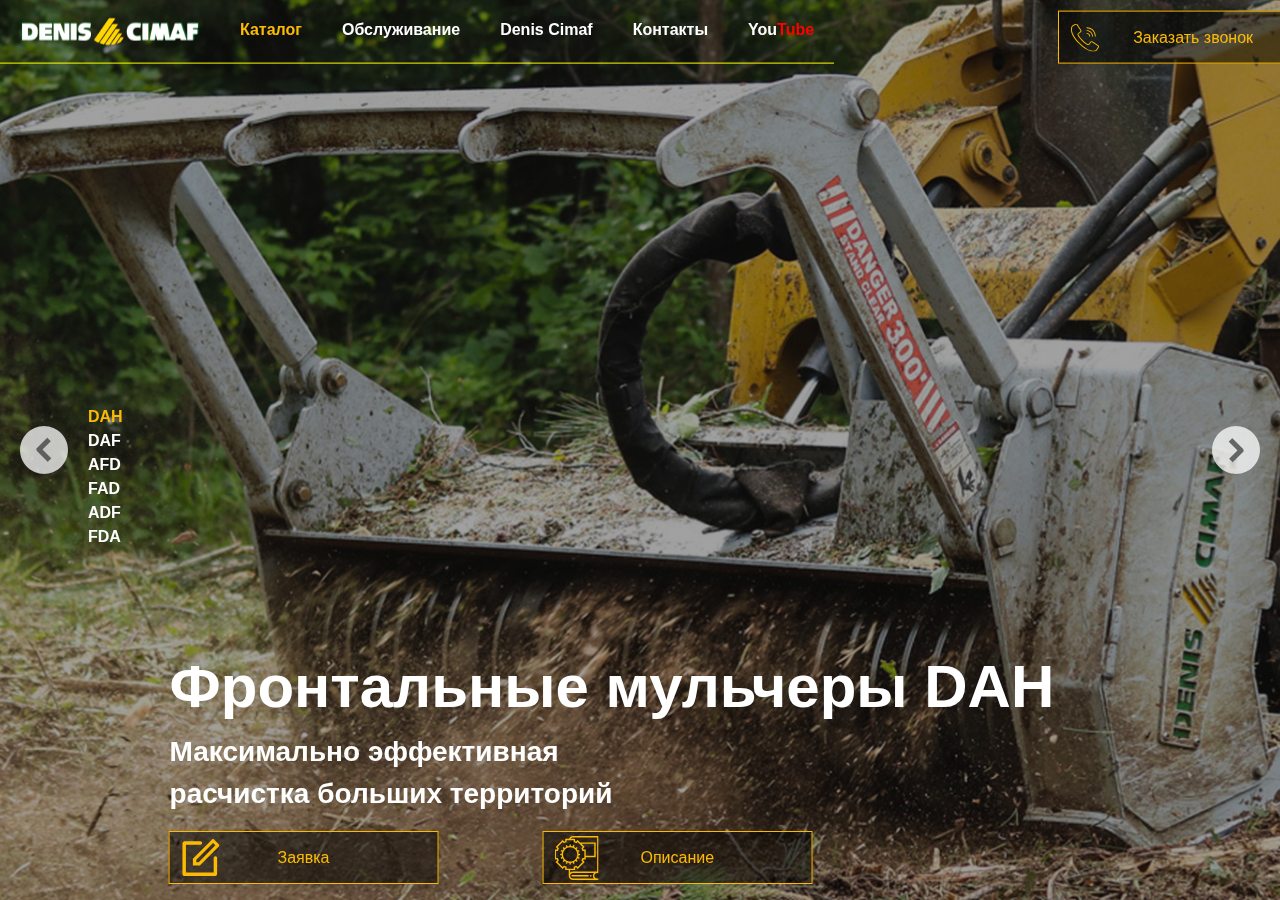
<file: index.html>
<!DOCTYPE html>
<html>
<head>
    <meta charset="utf-8">
    <meta name="viewport" content="width=device-width,initial-scale=1,user-scalable=no, shrink-to-fit=no">
    <!-- Мои стили -->
    <link href="css/style.css" rel="stylesheet" type="text/css">
    <!-- Bootstrap -->
    <link rel="stylesheet" href="css/bootstrap-grid.min.css">
    <link rel="stylesheet" href="css/bootstrap.min.css">
    <!-- Скрипт скролла -->
    <script src="js/jquery-1.10.2.js"></script>
    <script src="js/jquery.touchSwipe.js"></script>
    <script src="js/jquery.horizonScroll.js"></script>
    <!-- Шрифты -->
    <link href="https://fonts.googleapis.com/css?family=Open+Sans&amp;subset=cyrillic" rel="stylesheet">
</head>
<body>
<noscript>
    <span>У вас отключен Java script</span>
</noscript>
<header data-role="header" id="header">
    <nav class="menu">
        <ul>
            <li>
                <a href="index.html"><span><img src="img/logo.svg" alt="Лого"></span></a>
            </li>
            <li>
                <a href="index.html" class="header-active"><span>Каталог</span></a>
            </li>
            <li>
                <a href="servis.html"><span>Обслуживание</span></a>
            </li>
            <li>
                <a href="denis.html"><span>Denis Cimaf</span></a>
            </li>
            <li>
                <a href="contackt.html"><span>Контакты</span></a>
            </li>
            <li>
                <a href="#"><span>You<div class="tube">Tube</div></span></a>
            </li>
        </ul>
        <button class="header-nav-call">
            Заказать звонок
        </button>
    </nav>   
</header>
<main>
    <div class="horizon-prev"><img src="images/l-arrow.png"></div>
    <div class="horizon-next"><img src="images/r-arrow.png"></div>
    <div class="section-menu">
        <nav class="vertical">
            <ul>
                <li><a class="active-slide" href="#section-section1">DAH</a></li>
                <li><a href="#section-section2">DAF</a></li>
                <li><a href="#section-section3">AFD</a></li>
                <li><a href="#section-section4">FAD</a></li>
                <li><a href="#section-section5">ADF</a></li>
                <li><a href="#section-section6">FDA</a></li>
            </ul>
        </nav>
    </div>
    <section data-role="section" id="section-section1">
        <div class="container">
            <div class="text-block">
                <h1 class="title">Фронтальные мульчеры  DAH</h1>
                <p class="description">Максимально эффективная расчистка больших территорий</p>
                <div class="button-block">
                    <div class="col-auto">
                        <button class="button-application">
                            Заявка
                        </button>
                    </div>
                    <div class="col-auto offset-1">
                        <a href="details.html">
                            <button class="button-description">
                                Описание
                            </button>
                        </a>
                    </div>
                </div>
            </div>
        </div>
    </section>
    <section data-role="section" id="section-section2">
        <div class="container">
            <div class="text-block">
                <h1 class="title">Фронтальные мульчеры  DAF</h1>
                <p class="description">Максимально эффективная расчистка больших территорий</p>
                <div class="button-block">
                    <div class="col-auto">
                        <button class="button-application">
                            Заявка
                        </button>
                    </div>
                    <div class="col-auto offset-1">
                        <button class="button-description">
                            Описание
                        </button>
                    </div>
                </div>
            </div>
        </div>
    </section>
    <section data-role="section" id="section-section3"></section>
    <section data-role="section" id="section-section4"></section>
    <section data-role="section" id="section-section5"></section>
    <section data-role="section" id="section-section6"></section>
</main>
<footer data-role="footer" id="footer"></footer>
<!-- Popups -->
<div class="popup-request">
    <div class="popup-requestQuote">
        <div class="closeBtn">
            <span>&#10006;</span>
        </div>
        <h2 class="title">Запрос стоимости</h2>
        <p class="curretnSlide">Мульчеры фронтальные DAF</p>
        <input type="text" class="contactUser" placeholder="Организация">
        <input type="text" class="contactUser" placeholder="Оборудование">
        <input type="text" class="contactUser" placeholder="Контактное лицо">
        <input type="text" class="contactUser" placeholder="E-mail">
        <textarea name="comment" id="comm" cols="10" rows="3" class="contactUser"></textarea>
        <button class="buttonInPopups">Отправить</button>
    </div>
</div>
<div class="popup-phone">
    <div class="popup-phoneCallback">
        <div class="closeBtn">
            &#10006;
        </div>
        <h2 class="title">Заказать обратный звонок</h2>
        <span class="number"><img src="img/phoneIcon.svg" alt="Телефон">&nbsp;8 800 505 58 12</span>
        <input type="text" class="contactUser" placeholder="Ваше имя">
        <input type="text" id="phone-number" class="contactUser" placeholder="Ваш телефон">
        <textarea name="comment" id="comm" cols="15" rows="3" class="contactUser"></textarea>
        <button class="buttonInPopups">Отправить</button>
    </div>
</div>
<script src="js/jquery.maskedinput.js"></script>
<script src="js/script.js"></script>
<script>
    // By default, swipe is enabled.
    $('section').horizon();
    // If you do not want to include another plugin, TouchSwipe, you can set it to false in the default options by passing in the option as false.
    //$('section').horizon({swipe: false});
    $(document).on('click', '.go-to-2', function () {
        $(document).horizon('scrollTo', 'section-section2');
    });
</script>
        
</body>
</html>
</file>
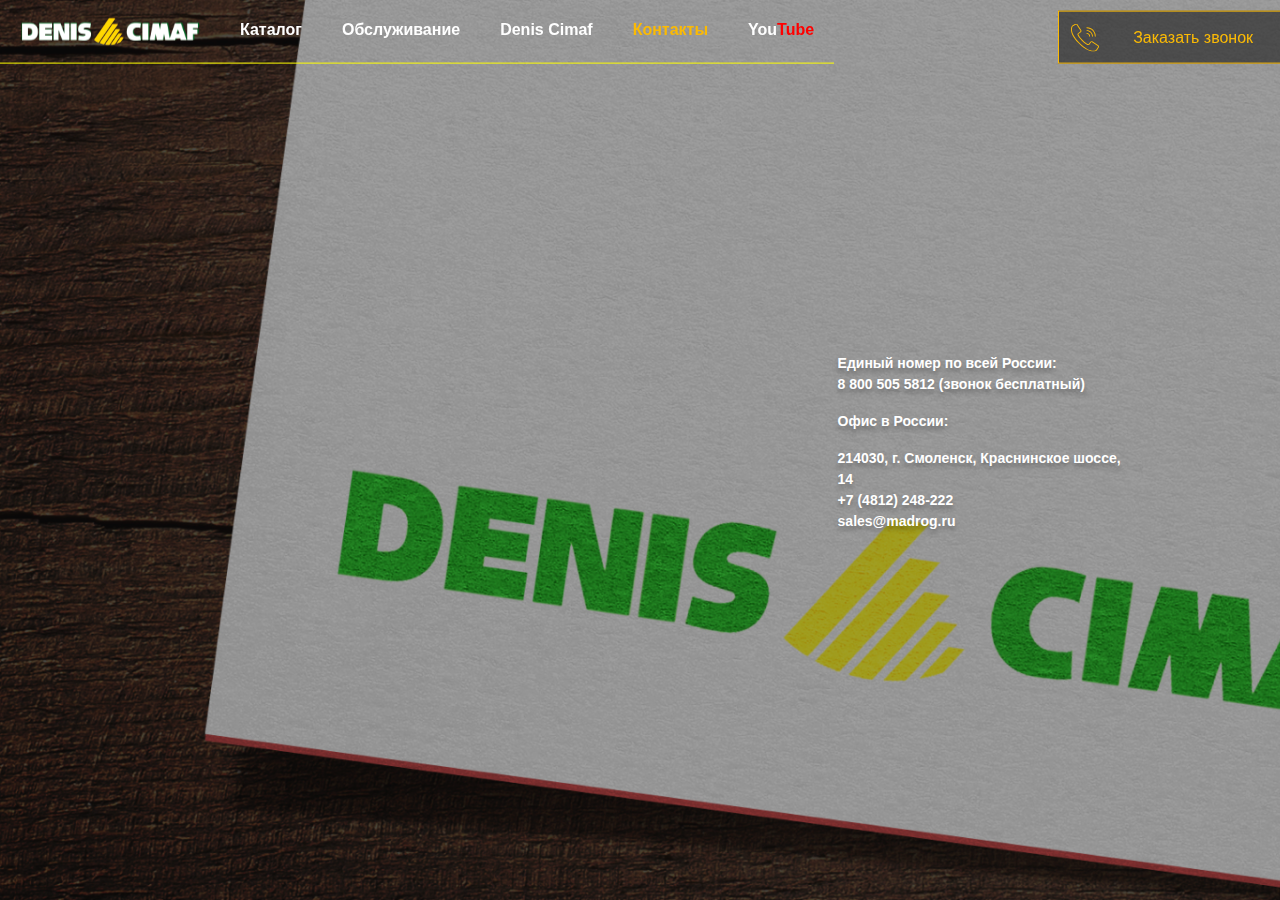
<file: contackt.html>
<!DOCTYPE html>
<html>
<head>
    <meta charset="utf-8">
    <meta name="viewport" content="width=device-width,initial-scale=1,user-scalable=no, shrink-to-fit=no">
    <!-- Мои стили -->
    <link href="css/style.css" rel="stylesheet" type="text/css">
    <!-- Bootstrap -->
    <link rel="stylesheet" href="css/bootstrap-grid.min.css">
    <link rel="stylesheet" href="css/bootstrap.min.css">
    <!-- Скрипт скролла -->
    <script src="js/jquery-1.10.2.js"></script>
    <script src="js/jquery.touchSwipe.js"></script>
    <script src="js/jquery.horizonScroll.js"></script>
    <!-- Шрифты -->
    <link href="https://fonts.googleapis.com/css?family=Open+Sans&amp;subset=cyrillic" rel="stylesheet">
</head>
<body>
<noscript>
    <span>У вас отключен Java script</span>
</noscript>
<header data-role="header" id="header">
    <nav class="menu">
        <ul>
            <li>
                <a href="index.html"><span><img src="img/logo.svg" alt="Лого"></span></a>
            </li>
            <li>
                <a href="index.html"><span>Каталог</span></a>
            </li>
            <li>
                <a href="servis.html"><span>Обслуживание</span></a>
            </li>
            <li>
                <a href="denis.html"><span>Denis Cimaf</span></a>
            </li>
            <li>
                <a href="contackt.html" class="header-active"><span>Контакты</span></a>
            </li>
            <li>
                <a href="#"><span>You<div class="tube">Tube</div></span></a>
            </li>
        </ul>
        <button class="header-nav-call">
            Заказать звонок
        </button>
    </nav>   
</header>
<main>
    <section class="contact">
        <div class="container">
            <div class="blockContact">
                <div class="contactMap">
                    <iframe src="https://www.google.com/maps/embed?pb=!1m18!1m12!1m3!1d2301.5066747450655!2d31.984667515892568!3d54.77105998030227!2m3!1f0!2f0!3f0!3m2!1i1024!2i768!4f13.1!3m3!1m2!1s0x46ce578d5e7df7b1%3A0x570e4d9cae33ddc9!2z0JrRgNCw0YHQvdC40L3RgdC60L7QtSDRiC4sIDE0LCDQodC80L7Qu9C10L3RgdC6LCDQodC80L7Qu9C10L3RgdC60LDRjyDQvtCx0LsuLCAyMTQwMzA!5e0!3m2!1sru!2sru!4v1548150418301" class="contactMap" allowfullscreen></iframe>
                </div>
                <div class="contactDescription">
                    <p class="descText">
                        Единый номер по всей России:<br>
                        8 800 505 5812 (звонок бесплатный)
                    </p>
                    <p class="descText">Офис в России:</p>
                    <p class="descText">
                        214030, г. Смоленск, Краснинское шоссе, 14<br>
                        <a href="tel:84812248-222">+7 (4812) 248-222</a><br>
                        <a href="mailto:exampel@mail.ru">sales@madrog.ru</a>
                    </p>
                </div>
            </div>
        </div>
    </section>
</main>
<footer data-role="footer" id="footer"></footer>
<!-- Popups -->
<div class="popup-request">
    <div class="popup-requestQuote">
        <div class="closeBtn">
            <span>&#10006;</span>
        </div>
        <h2 class="title">Запрос стоимости</h2>
        <p class="curretnSlide">Мульчеры фронтальные DAF</p>
        <input type="text" class="contactUser" placeholder="Организация">
        <input type="text" class="contactUser" placeholder="Оборудование">
        <input type="text" class="contactUser" placeholder="Контактное лицо">
        <input type="text" class="contactUser" placeholder="E-mail">
        <textarea name="comment" id="comm" cols="10" rows="3" class="contactUser"></textarea>
        <button class="buttonInPopups">Отправить</button>
    </div>
</div>
<div class="popup-phone">
    <div class="popup-phoneCallback">
        <div class="closeBtn">
            &#10006;
        </div>
        <h2 class="title">Заказать обратный звонок</h2>
        <span class="number"><img src="img/phoneIcon.svg" alt="Телефон">&nbsp;8 800 505 58 12</span>
        <input type="text" class="contactUser" placeholder="Ваше имя">
        <input type="text" id="phone-number" class="contactUser" placeholder="Ваш телефон">
        <textarea name="comment" id="comm" cols="15" rows="3" class="contactUser"></textarea>
        <button class="buttonInPopups">Отправить</button>
    </div>
</div>
<script src="js/jquery.maskedinput.js"></script>
<script src="js/script.js"></script>
<script>
    // By default, swipe is enabled.
    $('section').horizon();
    // If you do not want to include another plugin, TouchSwipe, you can set it to false in the default options by passing in the option as false.
    //$('section').horizon({swipe: false});
    $(document).on('click', '.go-to-2', function () {
        $(document).horizon('scrollTo', 'section-section2');
    });
</script>      
</body>
</html>
</file>
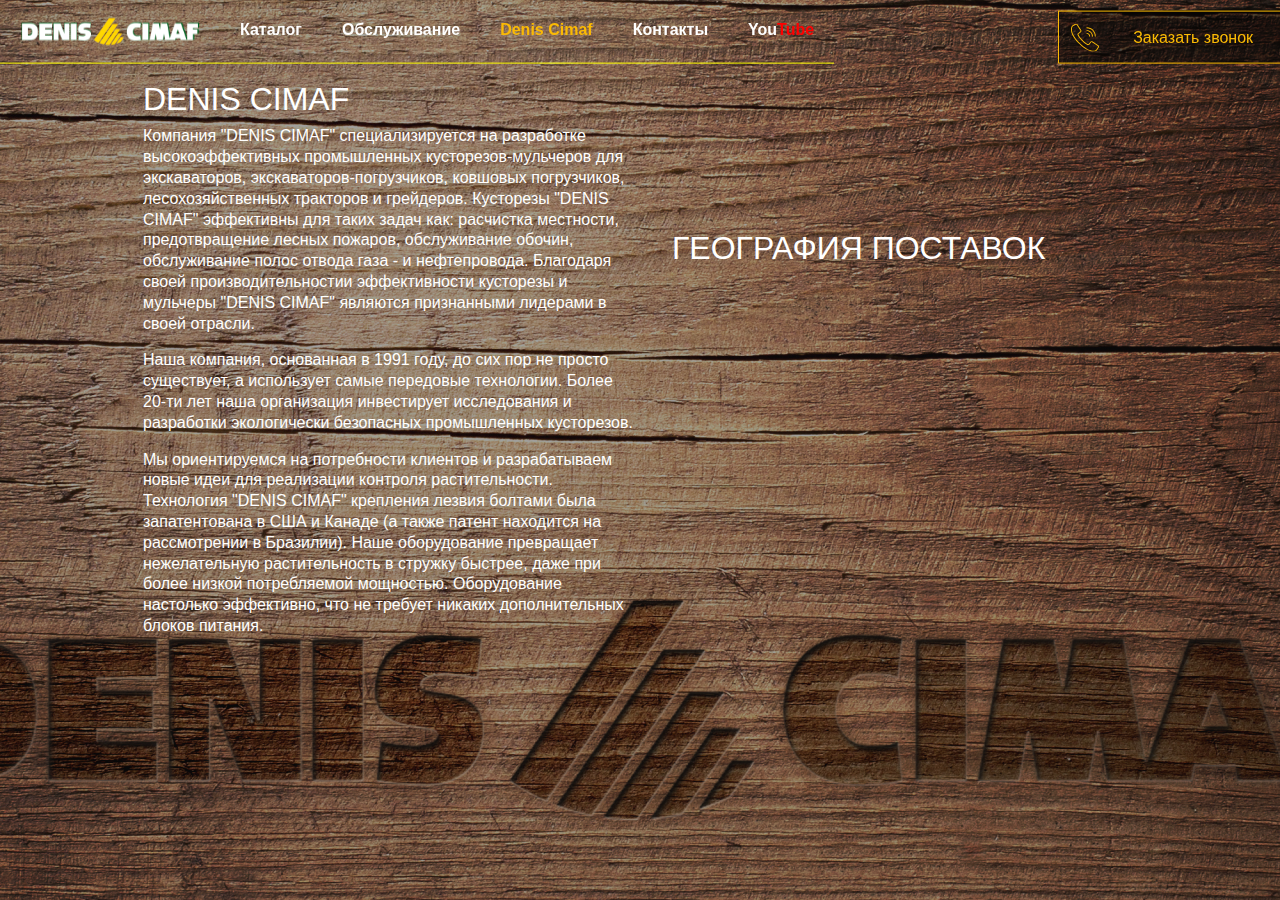
<file: denis.html>
<!DOCTYPE html>
<html>
<head>
    <meta charset="utf-8">
    <meta name="viewport" content="width=device-width,initial-scale=1,user-scalable=no, shrink-to-fit=no">
    <!-- Мои стили -->
    <link href="css/style.css" rel="stylesheet" type="text/css">
    <!-- Bootstrap -->
    <link rel="stylesheet" href="css/bootstrap-grid.min.css">
    <link rel="stylesheet" href="css/bootstrap.min.css">
    <!-- Скрипт скролла -->
    <script src="js/jquery-1.10.2.js"></script>
    <script src="js/jquery.touchSwipe.js"></script>
    <script src="js/jquery.horizonScroll.js"></script>
    <!-- Шрифты -->
    <link href="https://fonts.googleapis.com/css?family=Open+Sans&amp;subset=cyrillic" rel="stylesheet">
</head>
<body>
<noscript>
    <span>У вас отключен Java script</span>
</noscript>
<header data-role="header" id="header">
    <nav class="menu">
        <ul>
            <li>
                <a href="index.html"><span><img src="img/logo.svg" alt="Лого"></span></a>
            </li>
            <li>
                <a href="index.html"><span>Каталог</span></a>
            </li>
            <li>
                <a href="servis.html"><span>Обслуживание</span></a>
            </li>
            <li>
                <a href="denis.html" class="header-active"><span>Denis Cimaf</span></a>
            </li>
            <li>
                <a href="contackt.html"><span>Контакты</span></a>
            </li>
            <li>
                <a href="#"><span>You<div class="tube">Tube</div></span></a>
            </li>
        </ul>
        <button class="header-nav-call">
            Заказать звонок
        </button>
    </nav>   
</header>
<main>
    <section class="aboutAs">
        <div class="container">
            <div class="blockAbout">
                <div class="aboutDescription">
                    <h2>Denis Cimaf</h2>
                    <p class="textDeckAbout">Компания "DENIS CIMAF" специализируется на разработке высокоэффективных промышленных кусторезов-мульчеров для экскаваторов, экскаваторов-погрузчиков, ковшовых погрузчиков, лесохозяйственных тракторов и грейдеров. Кусторезы "DENIS CIMAF" эффективны для таких задач как: расчистка местности, предотвращение лесных пожаров, обслуживание обочин, обслуживание полос отвода газа - и нефтепровода. Благодаря своей производительностии эффективности кусторезы и мульчеры "DENIS CIMAF" являются признанными лидерами в своей отрасли.</p>
                    <p class="textDeckAbout">Наша компания, основанная в 1991 году, до сих пор не просто существует, а использует самые передовые технологии. Более 20-ти лет наша организация инвестирует исследования и разработки экологически безопасных промышленных кусторезов.</p>
                    <p class="textDeckAbout">Мы ориентируемся на потребности клиентов и разрабатываем новые идеи для реализации контроля растительности. Технология "DENIS CIMAF" крепления лезвия болтами была запатентована в США и Канаде (а также патент находится на рассмотрении в Бразилии). Наше оборудование превращает нежелательную растительность в стружку быстрее, даже при более низкой потребляемой мощностью. Оборудование настолько эффективно, что не требует никаких дополнительных блоков питания.</p>
                </div>
                <div class="aboutMap col-lg-6 col-md-12">
                    <h2>География поставок</h2>
                    <iframe src="https://www.google.com/maps/embed?pb=!1m18!1m12!1m3!1d2301.5066747450655!2d31.984667515892568!3d54.77105998030227!2m3!1f0!2f0!3f0!3m2!1i1024!2i768!4f13.1!3m3!1m2!1s0x46ce578d5e7df7b1%3A0x570e4d9cae33ddc9!2z0JrRgNCw0YHQvdC40L3RgdC60L7QtSDRiC4sIDE0LCDQodC80L7Qu9C10L3RgdC6LCDQodC80L7Qu9C10L3RgdC60LDRjyDQvtCx0LsuLCAyMTQwMzA!5e0!3m2!1sru!2sru!4v1548150418301" class="contactMap" allowfullscreen></iframe>
                </div>
            </div>
        </div>
    </section>
</main>
<footer data-role="footer" id="footer"></footer>
<!-- Popups -->
<div class="popup-request">
    <div class="popup-requestQuote">
        <div class="closeBtn">
            <span>&#10006;</span>
        </div>
        <h2 class="title">Запрос стоимости</h2>
        <p class="curretnSlide">Мульчеры фронтальные DAF</p>
        <input type="text" class="contactUser" placeholder="Организация">
        <input type="text" class="contactUser" placeholder="Оборудование">
        <input type="text" class="contactUser" placeholder="Контактное лицо">
        <input type="text" class="contactUser" placeholder="E-mail">
        <textarea name="comment" id="comm" cols="10" rows="3" class="contactUser"></textarea>
        <button class="buttonInPopups">Отправить</button>
    </div>
</div>
<div class="popup-phone">
    <div class="popup-phoneCallback">
        <div class="closeBtn">
            &#10006;
        </div>
        <h2 class="title">Заказать обратный звонок</h2>
        <span class="number"><img src="img/phoneIcon.svg" alt="Телефон">&nbsp;8 800 505 58 12</span>
        <input type="text" class="contactUser" placeholder="Ваше имя">
        <input type="text" id="phone-number" class="contactUser" placeholder="Ваш телефон">
        <textarea name="comment" id="comm" cols="15" rows="3" class="contactUser"></textarea>
        <button class="buttonInPopups">Отправить</button>
    </div>
</div>
<script src="js/jquery.maskedinput.js"></script>
<script src="js/script.js"></script>
<script>
    // By default, swipe is enabled.
    $('section').horizon();
    // If you do not want to include another plugin, TouchSwipe, you can set it to false in the default options by passing in the option as false.
    //$('section').horizon({swipe: false});
    $(document).on('click', '.go-to-2', function () {
        $(document).horizon('scrollTo', 'section-section2');
    });
</script>      
</body>
</html>
</file>
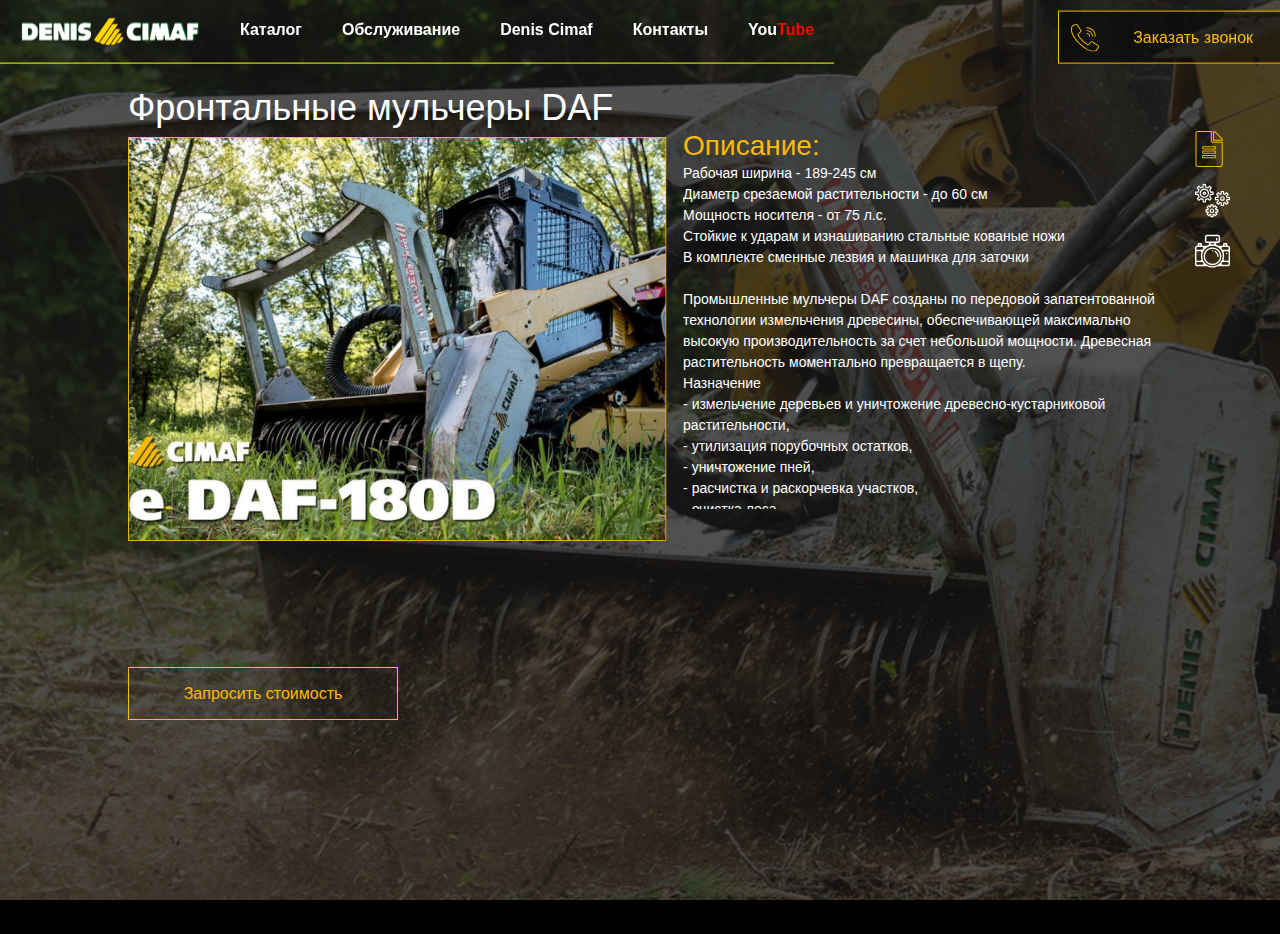
<file: details.html>
<!DOCTYPE html>
<html>
<head>
    <meta charset="utf-8">
    <meta name="viewport" content="width=device-width,initial-scale=1,user-scalable=no, shrink-to-fit=no">
    <!-- Мои стили -->
    <link href="css/style.css" rel="stylesheet" type="text/css">
    <!-- Bootstrap -->
    <link rel="stylesheet" href="css/bootstrap-grid.min.css">
    <link rel="stylesheet" href="css/bootstrap.min.css">
    <!-- Стили слайдера -->
    <link rel="stylesheet" href="css/reset.min.css">
    <link rel='stylesheet prefetch' href='css/swiper.min.css'>
    <!-- Скрипт скролла -->
    <script src="js/jquery-1.10.2.js"></script>
    <script src="js/jquery.touchSwipe.js"></script>
    <script src="js/jquery.horizonScroll.js"></script>
    <!-- Шрифты -->
    <link href="https://fonts.googleapis.com/css?family=Open+Sans&amp;subset=cyrillic" rel="stylesheet">
    <link rel="stylesheet" href="https://use.fontawesome.com/releases/v5.7.0/css/all.css" integrity="sha384-lZN37f5QGtY3VHgisS14W3ExzMWZxybE1SJSEsQp9S+oqd12jhcu+A56Ebc1zFSJ" crossorigin="anonymous">
</head>
<body>
<noscript>
    <span>У вас отключен Java script</span>
</noscript>
<header data-role="header" id="header">
    <nav class="menu">
        <ul>
            <li>
                <a href="index.html" class="header-active"><span><img src="img/logo.svg" alt="Лого"></span></a>
            </li>
            <li>
                <a href="index.html"><span>Каталог</span></a>
            </li>
            <li>
                <a href="servis.html"><span>Обслуживание</span></a>
            </li>
            <li>
                <a href="denis.html"><span>Denis Cimaf</span></a>
            </li>
            <li>
                <a href="contackt.html"><span>Контакты</span></a>
            </li>
            <li>
                <a href="#"><span>You<div class="tube">Tube</div></span></a>
            </li>
        </ul>
        <button class="header-nav-call">
            Заказать звонок
        </button>
    </nav>   
</header>
<main>
    <div class="changeBlock">
        <ul>
            <li><a href="#"><img src="img/mainFrameY.svg" alt="Характеристики" class="changeContent mainMy"></a></li>
            <li><a href="#"><img src="img/tableFrame.svg" alt="Галерея" class="changeContent tableMy"></a></li>
            <li><a href="#"><img src="img/galeryFrame.svg" alt="Таблица" class="changeContent galeryMy"></a></li>
        </ul>
    </div>
    <section class="details">
        <div class="contentDesc">
            <div class="mainBlockDetails">
                <h2 class="headerDet">Фронтальные мульчеры  DAF</h2>
                <div class="detDescript">
                    <div class="detImg">
                        <img src="img/eDAF-180D.png" alt="Картинка">
                    </div>
                    <div class="detText">
                        <h3 class="title">Описание:</h3>
                        <p class="param">Рабочая ширина - 189-245 см</p>
                        <p class="param">Диаметр срезаемой растительности - до 60 см</p>
                        <p class="param">Мощность носителя - от 75 л.с.</p>
                        <p class="param">Стойкие к ударам и изнашиванию стальные кованые ножи</p>
                        <p class="param">В комплекте сменные лезвия и машинка для заточки</p>
                        <br>
                        <p>Промышленные мульчеры DAF созданы по передовой запатентованной технологии измельчения древесины, обеспечивающей максимально высокую производительность за счет небольшой мощности. Древесная растительность моментально превращается в щепу.</p>
                        <p>Назначение
                        <ul>
                            <li>- измельчение деревьев и уничтожение древесно-кустарниковой растительности,</li>
                            <li>- утилизация порубочных остатков,</li>
                            <li>- уничтожение пней,</li>
                            <li>- расчистка и раскорчевка участков,</li>
                            <li>- очистка леса.</li>
                        </ul>
                        Сферы применения
                        - расчистка трасс под линиями электропередач,</p>
                    </div>
                </div>
                <div class="btnBlock">
                    <button class="buttonInDitales">
                        Запросить стоимость
                    </button>
                </div>
            </div>
        </div>
        <div class="contentDesc">
            <div class="mainBlockParamets">
                <div class="row mainTableHead">
                    <div class="col-7 text-left blockTable pl-2">name</div>
                    <div class="col-1 text-center blockTable">prod1</div>
                    <div class="col-1 text-center blockTable">prod2</div>
                    <div class="col-1 text-center blockTable">prod3</div>
                    <div class="col-1 text-center blockTable">prod4</div>
                    <div class="col-1 text-center blockTable">prod5</div>
                </div>
                <div class="row mainTable">
                    <div class="col-7 text-left blockTable pl-2">name1</div>
                    <div class="col-1 text-center blockTableIn">param1</div>
                    <div class="col-1 text-center blockTableIn">param2</div>
                    <div class="col-1 text-center blockTableIn">param3</div>
                    <div class="col-1 text-center blockTableIn">param4</div>
                    <div class="col-1 text-center blockTableIn">param5</div>
                </div>
                <div class="row mainTable">
                    <div class="col-7 text-left blockTable pl-2">name2</div>
                    <div class="col-1 text-center blockTableIn">param1</div>
                    <div class="col-1 text-center blockTableIn">param2</div>
                    <div class="col-1 text-center blockTableIn">param3</div>
                    <div class="col-1 text-center blockTableIn">param4</div>
                    <div class="col-1 text-center blockTableIn">param5</div>
                </div>
                <div class="row mainTable">
                    <div class="col-7 text-left blockTable pl-2">name3</div>
                    <div class="col-1 text-center blockTableIn">param1</div>
                    <div class="col-1 text-center blockTableIn">param2</div>
                    <div class="col-1 text-center blockTableIn">param3</div>
                    <div class="col-1 text-center blockTableIn">param4</div>
                    <div class="col-1 text-center blockTableIn">param5</div>
                </div>
                <div class="row mainTable">
                    <div class="col-7 text-left blockTable pl-2">name4</div>
                    <div class="col-1 text-center blockTableIn">param1</div>
                    <div class="col-1 text-center blockTableIn">param2</div>
                    <div class="col-1 text-center blockTableIn">param3</div>
                    <div class="col-1 text-center blockTableIn">param4</div>
                    <div class="col-1 text-center blockTableIn">param5</div>
                </div>
                <div class="row mainTable">
                    <div class="col-7 text-left blockTable pl-2">name5</div>
                    <div class="col-1 text-center blockTableIn">param1</div>
                    <div class="col-1 text-center blockTableIn">param2</div>
                    <div class="col-1 text-center blockTableIn">param3</div>
                    <div class="col-1 text-center blockTableIn">param4</div>
                    <div class="col-1 text-center blockTableIn">param5</div>
                </div>
                <div class="row mainTable">
                    <div class="col-7 text-left blockTable pl-2">name6</div>
                    <div class="col-1 text-center blockTableIn">param1</div>
                    <div class="col-1 text-center blockTableIn">param2</div>
                    <div class="col-1 text-center blockTableIn">param3</div>
                    <div class="col-1 text-center blockTableIn">param4</div>
                    <div class="col-1 text-center blockTableIn">param5</div>
                </div>
                <div class="row mainTable">
                    <div class="col-7 text-left blockTable pl-2">name7</div>
                    <div class="col-1 text-center blockTableIn">param1</div>
                    <div class="col-1 text-center blockTableIn">param2</div>
                    <div class="col-1 text-center blockTableIn">param3</div>
                    <div class="col-1 text-center blockTableIn">param4</div>
                    <div class="col-1 text-center blockTableIn">param5</div>
                </div>
                <div class="btnBlock">
                    <button class="buttonInDitales">
                        Запросить стоимость
                    </button>
                </div>
            </div>
        </div>
        <div class="contentDesc">
            <div class="mainBlockGalery">
                <div class="imgBlock">
                    <div class="swiper-container main-slider loading">
                      <div class="swiper-wrapper">
                        <div class="swiper-slide">
                          <figure class="slide-bgimg" style="background-image:url(img/mainScreen.jpg)">
                            <img src="img/mainScreen.jpg" class="entity-img" />
                          </figure>
                          <div class="content">
                            <p class="title"></p>
                            <span class="caption"></span>
                          </div>
                        </div>
                        <div class="swiper-slide">
                          <figure class="slide-bgimg" style="background-image:url(img/mainScreen.jpg)">
                            <img src="img/mainScreen.jpg" class="entity-img" />
                          </figure>
                          <div class="content">
                            <p class="title"></p>
                            <span class="caption"></span>
                          </div>
                        </div>
                        <div class="swiper-slide">
                          <figure class="slide-bgimg" style="background-image:url(img/mainScreen.jpg)">
                            <img src="img/mainScreen.jpg" class="entity-img" />
                          </figure>
                          <div class="content">
                            <p class="title"></p>
                            <span class="caption"></span>
                          </div>
                        </div>
                        <div class="swiper-slide">
                          <figure class="slide-bgimg" style="background-image:url(img/mainScreen.jpg)">
                            <img src="img/mainScreen.jpg" class="entity-img" />
                          </figure>
                          <div class="content">
                            <p class="title"></p>
                            <span class="caption"></span>
                          </div>
                        </div>
                        <div class="swiper-slide">
                          <figure class="slide-bgimg" style="background-image:url(img/mainScreen.jpg)">
                            <img src="img/mainScreen.jpg" class="entity-img" />
                          </figure>
                          <div class="content">
                            <p class="title"></p>
                            <span class="caption"></span>
                          </div>
                        </div>
                      </div>
                      <!-- If we need navigation buttons -->
                      <div class="swiper-button-prev swiper-button-white"></div>
                      <div class="swiper-button-next swiper-button-white"></div>
                    </div>
                </div> 
                <div class="slides">
                    <!-- Thumbnail navigation -->
                    <div class="swiper-container nav-slider loading">
                      <div class="swiper-wrapper">
                        <div class="swiper-slide">
                          <figure class="slide-bgimg" style="background-image:url(img/mainScreen.jpg)">
                            <img src="img/mainScreen.jpg" class="entity-img" />
                          </figure>
                          <div class="content">
                            <p class="title">Shaun Matthews</p>
                          </div>
                        </div>
                        <div class="swiper-slide">
                          <figure class="slide-bgimg" style="background-image:url(img/mainScreen.jpg)">
                            <img src="img/mainScreen.jpg" class="entity-img" />
                          </figure>
                          <div class="content">
                            <p class="title">Alexis Berry</p>
                          </div>
                        </div>
                        <div class="swiper-slide">
                          <figure class="slide-bgimg" style="background-image:url(img/mainScreen.jpg)">
                            <img src="img/mainScreen.jpg" class="entity-img" />
                          </figure>
                          <div class="content">
                            <p class="title">Billie Pierce</p>
                          </div>
                        </div>
                        <div class="swiper-slide">
                          <figure class="slide-bgimg" style="background-image:url(img/mainScreen.jpg)">
                            <img src="img/mainScreen.jpg" class="entity-img" />
                          </figure>
                          <div class="content">
                            <p class="title">Trevor Copeland</p>
                          </div>
                        </div>
                        <div class="swiper-slide">
                          <figure class="slide-bgimg" style="background-image:url(img/mainScreen.jpg)">
                            <img src="img/mainScreen.jpg" class="entity-img" />
                          </figure>
                          <div class="content">
                            <p class="title">Bernadette Newman</p>
                          </div>
                        </div>
                      </div>
                    </div>
                </div>
            </div>
        </div>
    </section>
</main>
<footer data-role="footer" id="footer"></footer>
<!-- Popups -->
<div class="popup-request">
    <div class="popup-requestQuote">
        <div class="closeBtn">
            <span>&#10006;</span>
        </div>
        <h2 class="title">Запрос стоимости</h2>
        <p class="curretnSlide">Мульчеры фронтальные DAF</p>
        <input type="text" class="contactUser" placeholder="Организация">
        <input type="text" class="contactUser" placeholder="Оборудование">
        <input type="text" class="contactUser" placeholder="Контактное лицо">
        <input type="text" class="contactUser" placeholder="E-mail">
        <textarea name="comment" id="comm" cols="10" rows="3" class="contactUser"></textarea>
        <button class="buttonInPopups">Отправить</button>
    </div>
</div>
<div class="popup-phone">
    <div class="popup-phoneCallback">
        <div class="closeBtn">
            &#10006;
        </div>
        <h2 class="title">Заказать обратный звонок</h2>
        <span class="number"><img src="img/phoneIcon.svg" alt="Телефон">&nbsp;8 800 505 58 12</span>
        <input type="text" class="contactUser" placeholder="Ваше имя">
        <input type="text" id="phone-number" class="contactUser" placeholder="Ваш телефон">
        <textarea name="comment" id="comm" cols="15" rows="3" class="contactUser"></textarea>
        <button class="buttonInPopups">Отправить</button>
    </div>
</div>
<script src="js/jquery.maskedinput.js"></script>
<script src='js/swiper.min.js'></script>
<script>
    // By default, swipe is enabled.
    // $('section').horizon();
    // If you do not want to include another plugin, TouchSwipe, you can set it to false in the default options by passing in the option as false.
    //$('section').horizon({swipe: false});
    $(document).on('click', '.go-to-2', function () {
        $(document).horizon('scrollTo', 'section-section2');
    });
</script> 
<script src="js/script.js"></script>    
</body>
</html>
</file>
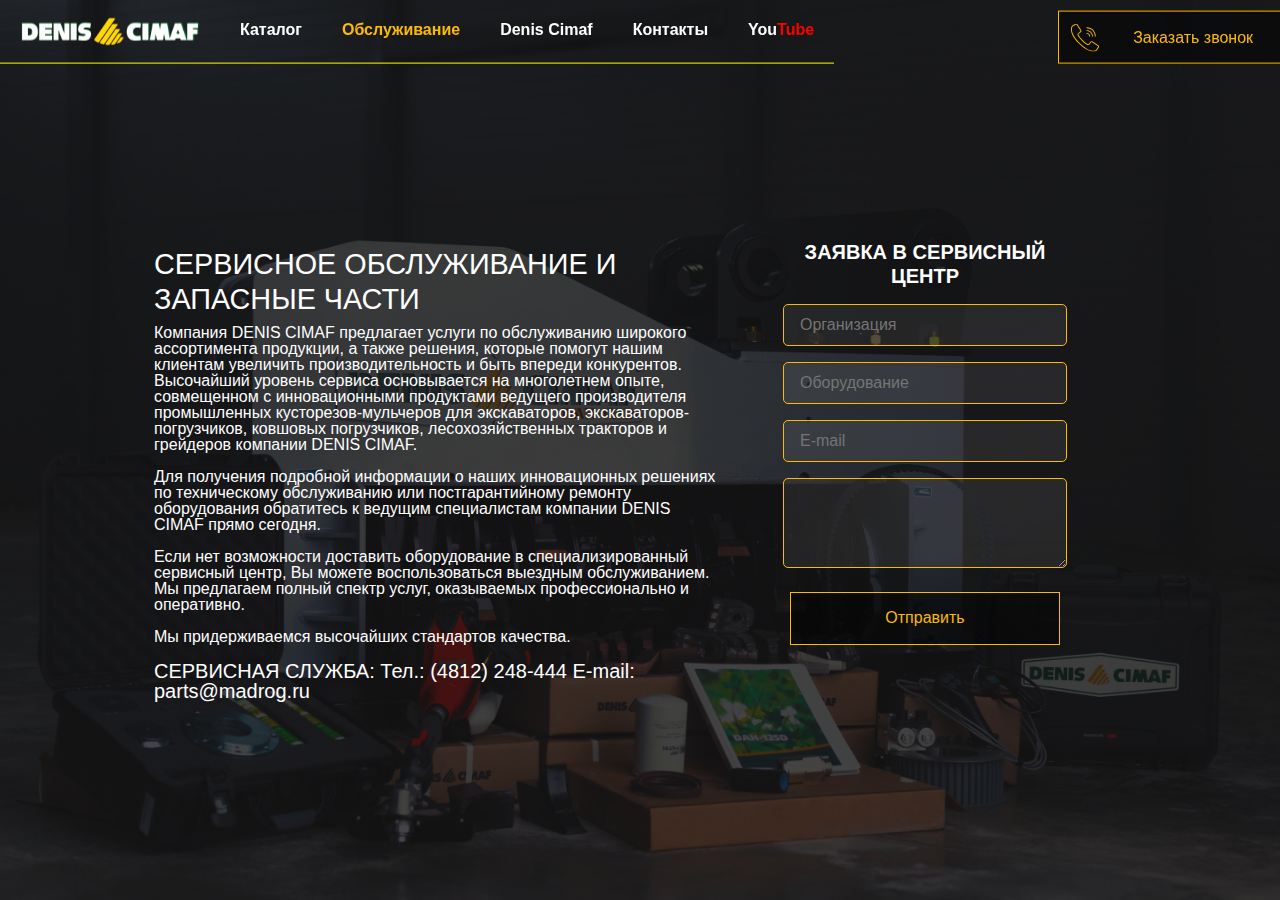
<file: servis.html>
<!DOCTYPE html>
<html>
<head>
    <meta charset="utf-8">
    <meta name="viewport" content="width=device-width,initial-scale=1,user-scalable=no, shrink-to-fit=no">
    <!-- Мои стили -->
    <link href="css/style.css" rel="stylesheet" type="text/css">
    <!-- Bootstrap -->
    <link rel="stylesheet" href="css/bootstrap-grid.min.css">
    <link rel="stylesheet" href="css/bootstrap.min.css">
    <!-- Скрипт скролла -->
    <script src="js/jquery-1.10.2.js"></script>
    <script src="js/jquery.touchSwipe.js"></script>
    <script src="js/jquery.horizonScroll.js"></script>
    <!-- Шрифты -->
    <link href="https://fonts.googleapis.com/css?family=Open+Sans&amp;subset=cyrillic" rel="stylesheet">
</head>
<body>
<noscript>
    <span>У вас отключен Java script</span>
</noscript>
<header data-role="header" id="header">
    <nav class="menu">
        <ul>
            <li>
                <a href="index.html"><span><img src="img/logo.svg" alt="Лого"></span></a>
            </li>
            <li>
                <a href="index.html"><span>Каталог</span></a>
            </li>
            <li>
                <a href="servis.html"class="header-active"><span>Обслуживание</span></a>
            </li>
            <li>
                <a href="denis.html"><span>Denis Cimaf</span></a>
            </li>
            <li>
                <a href="contackt.html"><span>Контакты</span></a>
            </li>
            <li>
                <a href="#"><span>You<div class="tube">Tube</div></span></a>
            </li>
        </ul>
        <button class="header-nav-call">
            Заказать звонок
        </button>
    </nav>   
</header>
<main>
    <section class="servis">
        <div class="container">
            <div class="servisBlock">
                <div class="servisTextBlock">
                    <h2>Сервисное обслуживание и запасные части</h2>
                    <p class="servisText">Компания DENIS CIMAF предлагает услуги по обслуживанию широкого ассортимента продукции, а также решения, которые помогут нашим клиентам увеличить производительность и быть впереди конкурентов. Высочайший уровень сервиса основывается на многолетнем опыте, совмещенном с инновационными продуктами ведущего производителя промышленных кусторезов-мульчеров для экскаваторов, экскаваторов-погрузчиков, ковшовых погрузчиков, лесохозяйственных тракторов и грейдеров компании DENIS CIMAF.</p>
                    <p class="servisText">Для получения подробной информации о наших инновационных решениях по техническому обслуживанию или постгарантийному ремонту оборудования обратитесь к ведущим специалистам компании DENIS CIMAF прямо сегодня.</p>
                    <p class="servisText">Если нет возможности доставить оборудование в специализированный сервисный центр, Вы можете воспользоваться выездным обслуживанием. Мы предлагаем полный спектр услуг, оказываемых профессионально и оперативно.</p>
                    <p class="servisText">Мы придерживаемся высочайших стандартов качества.</p>
                    <p class="servisText">
                        <span class="servisTextAbout">
                            СЕРВИСНАЯ СЛУЖБА: <a class="effect-3" href="tel:8412248444">Тел.: (4812) 248-444</a> 
                            E-mail: <a class="effect-3" href="mailto:parts@madrog.ru">parts@madrog.ru</a>
                        </span>
                    </p>
                </div>
                <div class="servisForm">
                    <div class="popup-request-visible">
                        <div class="popupRequsetVisible">
                            <h2 class="title">ЗАЯВКА В СЕРВИСНЫЙ ЦЕНТР</h2>
                            <form action="" method="POST">
                                <input type="text" class="contactUser" placeholder="Организация">
                                <input type="text" class="contactUser" placeholder="Оборудование">
                                <input type="text" class="contactUser" placeholder="E-mail">
                                <textarea name="comment" id="comm" cols="18" rows="3" class="contactUser"></textarea>
                                <button class="buttonInPopups">Отправить</button>
                            </form>
                        </div>
                    </div>
                </div>
            </div>
        </div>
    </section>
</main>
<footer data-role="footer" id="footer"></footer>
<!-- Popups -->
<div class="popup-request">
    <div class="popup-requestQuote">
        <div class="closeBtn">
            <span>&#10006;</span>
        </div>
        <h2 class="title">Запрос стоимости</h2>
        <p class="curretnSlide">Мульчеры фронтальные DAF</p>
        <input type="text" class="contactUser" placeholder="Организация">
        <input type="text" class="contactUser" placeholder="Оборудование">
        <input type="text" class="contactUser" placeholder="Контактное лицо">
        <input type="text" class="contactUser" placeholder="E-mail">
        <textarea name="comment" id="comm" cols="10" rows="3" class="contactUser"></textarea>
        <button class="buttonInPopups">Отправить</button>
    </div>
</div>
<div class="popup-phone">
    <div class="popup-phoneCallback">
        <div class="closeBtn">
            &#10006;
        </div>
        <h2 class="title">Заказать обратный звонок</h2>
        <span class="number"><img src="img/phoneIcon.svg" alt="Телефон">&nbsp;8 800 505 58 12</span>
        <input type="text" class="contactUser" placeholder="Ваше имя">
        <input type="text" id="phone-number" class="contactUser" placeholder="Ваш телефон">
        <textarea name="comment" id="comm" cols="15" rows="3" class="contactUser"></textarea>
        <button class="buttonInPopups">Отправить</button>
    </div>
</div>
<script src="js/jquery.maskedinput.js"></script>
<script src="js/script.js"></script>
<script>
    // By default, swipe is enabled.
    $('section').horizon();
    // If you do not want to include another plugin, TouchSwipe, you can set it to false in the default options by passing in the option as false.
    //$('section').horizon({swipe: false});
    $(document).on('click', '.go-to-2', function () {
        $(document).horizon('scrollTo', 'section-section2');
    });
</script>         
</body>
</html>
</file>
<file: css/style.css>
main {
  display: contents !important;
}

.tube {
  color: red;
  display: inline-block;
}

html,
body {
  width: 100%;
  height: 100%;
  padding: 0;
  margin: 0;
  overflow: hidden;
  font-family: 'Open sans', san-serif;
  background-color: #000;
}

img,
iframe {
  max-width: 100%;
}

section,
header,
footer,
nav,
div,
span,
ul,
li,
a {
  box-sizing: border-box;
}

header {
  position: fixed;
  top: 0;
  right: 0;
  left: 0;
  background-color: transparent;
  display: flex !important;
  justify-content: space-between;
  align-items: center;
  z-index: 3;
}
header nav {
  transform: translateY(20%);
}
header ul {
  margin: 0;
  padding: 0;
  list-style: none;
  display: flex;
  border-bottom: 1px solid #FFFF00;
}
header ul li {
  display: inline-block;
  padding: 0 3rem;
}
header ul li:first-child {
  padding: 0 1.25rem;
}
header ul a {
  font-weight: 700;
  text-decoration: none;
  color: #fff;
  height: 50px;
  display: block;
  position: relative;
}
header ul a:hover {
  color: #FBBA04;
}
header ul a span {
  position: relative;
  top: 30%;
  transform: translateY(-30%);
  display: inline-block;
}

section {
  float: left;
  display: block;
  height: 100%;
  margin: 0;
}

#section-section1 {
  background: url("../img/MDAF.jpg") no-repeat center;
  background-size: cover;
  color: #fff;
  display: flex;
}
#section-section1:after {
  content: '';
  background: rgba(21, 21, 21, 0.4);
  position: absolute;
  top: 0;
  left: 0;
  right: 0;
  bottom: 0;
  z-index: 1;
}

#section-section2 {
  background: url("../img/MDAH.jpg") no-repeat center;
  background-size: cover;
  color: #fff;
  display: flex;
}

#section-section3 {
  background: #27ae60;
}

#section-section4 {
  background: #c0392b;
}

#section-section5 {
  background: #E9967A;
}

#section-section6 {
  background: #FFB6C1;
}

.horizon-prev, .horizon-next {
  position: fixed;
  top: 50%;
  margin-top: -24px;
  z-index: 9999;
}

.horizon-prev {
  left: 20px;
}

.horizon-next {
  right: 20px;
}

.popup-request,
.popup-phone {
  display: none;
}

.closeBtn {
  color: #FBBA04;
  align-self: end;
  cursor: pointer;
}

.contactUser {
  border: solid 1px #FBBA04;
  border-radius: 5px;
  color: #FBBA04;
  background: rgba(196, 196, 196, 0.1);
  margin: 0.5rem 2rem;
}

input[type=text],
textarea {
  padding: 0.5rem 0 0.5rem 1rem;
}

.popup-requestQuote,
.popup-phoneCallback {
  position: fixed;
  width: 402px;
  background: #151515;
  display: flex;
  flex-direction: column;
  justify-content: space-around;
  border-radius: 10px;
  box-shadow: 0px 4px 4px rgba(0, 0, 0, 0.25);
  z-index: 500000;
}
.popup-requestQuote .closeBtn,
.popup-phoneCallback .closeBtn {
  color: #FBBA04;
}
.popup-requestQuote .title,
.popup-requestQuote .curretnSlide,
.popup-phoneCallback .title,
.popup-phoneCallback .curretnSlide {
  color: #fff;
  text-align: center;
  font-weight: 600;
}
.popup-requestQuote .title,
.popup-phoneCallback .title {
  font-size: 1.25rem;
}
.popup-requestQuote .curretnSlide,
.popup-phoneCallback .curretnSlide {
  font-size: 1.125rem;
}

.popup-phoneCallback {
  top: 0.5rem;
  right: 0;
  transform: translateX(-50%);
}

.popup-requestQuote {
  top: 41%;
  left: 11%;
}

.popup-request-visible {
  width: 402px;
  background: transparent;
  display: flex;
  flex-direction: column;
  justify-content: space-around;
  z-index: 2;
}
.popup-request-visible .popupRequsetVisible {
  display: flex;
  justify-content: space-between;
  flex-direction: column;
  margin: auto;
}
.popup-request-visible .closeBtn {
  color: #FBBA04;
}
.popup-request-visible .title,
.popup-request-visible .curretnSlide {
  color: #fff;
  text-align: center;
  font-weight: 600;
}
.popup-request-visible .title {
  font-size: 1.25rem;
}
.popup-request-visible .curretnSlide {
  font-size: 1.125rem;
}
.popup-request-visible .contactUser {
  border: solid 1px #FBBA04;
  border-radius: 5px;
  color: #FBBA04;
  background: rgba(196, 196, 196, 0.1);
  margin: 0.5rem;
}

[class^="swiper-button-"] {
  transition: all .3s ease;
}

.swiper-slide {
  backface-visibility: hidden;
  -webkit-backface-visibility: hidden;
}

.swiper-container {
  width: 80%;
  height: 100vh;
  float: left;
  transition: opacity .6s ease, transform .3s ease;
}
.swiper-container.nav-slider {
  width: 100%;
  padding-left: 5px;
}
.swiper-container.nav-slider .swiper-slide {
  cursor: pointer;
  opacity: .4;
  transition: opacity .3s ease;
}
.swiper-container.nav-slider .swiper-slide.swiper-slide-active {
  opacity: 1;
}
.swiper-container.nav-slider .swiper-slide .content {
  width: 100%;
}
.swiper-container.nav-slider .swiper-slide .content .title {
  font-size: 20px;
}
.swiper-container:hover .swiper-button-prev,
.swiper-container:hover .swiper-button-next {
  transform: translateX(0);
  opacity: 1;
  visibility: visible;
}
.swiper-container.loading {
  opacity: 0;
  visibility: hidden;
}

.swiper-slide {
  overflow: hidden;
}
.swiper-slide .slide-bgimg {
  position: absolute;
  top: 0;
  left: 0;
  width: 100%;
  height: 100%;
  background-position: center;
  background-size: cover;
}
.swiper-slide .entity-img {
  display: none;
}
.swiper-slide .content {
  position: absolute;
  top: 40%;
  left: 0;
  width: 50%;
  padding-left: 5%;
  color: #fff;
}
.swiper-slide .content .title {
  font-size: 2.6em;
  font-weight: bold;
  margin-bottom: 30px;
}
.swiper-slide .content .caption {
  display: block;
  font-size: 13px;
  line-height: 1.4;
  transform: translateX(50px);
  opacity: 0;
  transition: opacity .3s ease, transform .7s ease;
}
.swiper-slide .content .caption.show {
  transform: translateX(0);
  opacity: 1;
}

[class^="swiper-button-"] {
  width: 44px;
  opacity: 0;
  visibility: hidden;
}

.swiper-button-prev {
  transform: translateX(50px);
}

.swiper-button-next {
  transform: translateX(-50px);
}

.menu {
  display: flex;
  justify-content: space-between;
}
.menu ul li a:hover {
  color: #FBBA04;
}

.header-nav-call,
.buttonInPopups,
.buttonInDitales,
.button-application,
.button-description {
  width: 270px;
  height: 53px;
  border: 1px solid #FBBA04;
  color: #FBBA04;
  cursor: pointer;
}

.header-nav-call {
  transform: translateX(21rem);
  background: url("../img/phoneBtn.svg") left 5% center no-repeat rgba(0, 0, 0, 0.5);
}

.button-application {
  background: url("../img/appBtn.svg") left 5% center no-repeat rgba(0, 0, 0, 0.5);
}

.button-description {
  background: url("../img/descBtn.svg") left 5% center no-repeat rgba(0, 0, 0, 0.5);
}

.buttonInPopups {
  margin: 1rem auto;
  cursor: pointer;
  background: rgba(0, 0, 0, 0.5);
}

.header-active {
  color: #FBBA04;
}

.number {
  color: #FBBA04;
  border: none;
  padding: 1rem;
  margin: 0 auto;
}

.container {
  margin-bottom: 2.5rem;
  z-index: 2;
  max-width: 1500px !important;
  color: #fff;
  display: flex;
}

.text-block {
  height: 100%;
  display: flex;
  justify-content: flex-end;
  flex-direction: column;
  align-content: center;
  transform: translateY(-1rem);
}
.text-block .button-block {
  display: flex;
  justify-content: space-starts;
  transform: translateY(0%) translateX(-1rem);
}
.text-block h1.title {
  font-weight: bold;
  font-size: 3.75rem;
}
.text-block p.description {
  font-size: 1.75rem;
  width: 32rem;
  font-weight: 600;
  column-count: 1;
  column-width: 100px;
}

.section-menu {
  display: flex;
  padding-left: 3rem;
  position: fixed;
  top: 45%;
  z-index: 2;
}
.section-menu .vertical {
  display: flex;
}
.section-menu .vertical ul {
  list-style: none;
  margin-top: auto;
  margin-bottom: auto;
  font-weight: 700;
}
.section-menu .vertical ul a {
  color: #fff;
}
.section-menu .vertical ul .active-slide {
  color: #FBBA04;
}

.contact {
  background: url("../img/bgContact.jpg") no-repeat;
  background-size: cover;
  display: flex;
}
.contact:after {
  content: '';
  background-color: rgba(21, 21, 21, 0.4);
  position: absolute;
  top: 0;
  left: 0;
  right: 0;
  bottom: 0;
  z-index: 1;
}

.blockContact {
  display: flex;
  justify-content: space-between;
  margin: auto;
}
.blockContact .contactMap {
  width: 718px;
  height: 447px;
  frameborder: 0;
  border: 0;
  z-index: 3;
  padding-right: 2rem;
}
.blockContact .contactDescription {
  display: flex;
  flex-direction: column;
  justify-content: center;
  z-index: 3;
}
.blockContact .contactDescription .descText {
  column-count: 1;
  column-width: 310px;
  text-align: left;
  font-weight: bold;
  font-size: 14px;
  color: #FFFFFF;
  text-shadow: 0px 4px 4px rgba(0, 0, 0, 0.25);
}
.blockContact .contactDescription .descText a {
  color: #fff;
}
.blockContact .contactDescription .descText a:hover {
  color: #FBBA04;
  text-decoration: none;
}

.servis {
  background: url("../img/bgServis.jpg") no-repeat center;
  background-size: cover;
  display: flex;
  justify-content: space-between;
}
.servis:after {
  content: '';
  background-color: rgba(21, 21, 21, 0.8);
  position: absolute;
  top: 0;
  left: 0;
  right: 0;
  bottom: 0;
  z-index: 1;
}

.servisBlock {
  z-index: 2;
  display: flex;
  margin: auto;
  justify-content: space-between;
}
.servisBlock .servisForm {
  display: flex;
  flex-direction: column;
  justify-content: center;
}
.servisBlock .servisForm form {
  width: 300px;
  margin: 0 auto;
  display: flex;
  flex-direction: column;
}
.servisBlock .servisTextBlock {
  width: 35.625rem;
}
.servisBlock .servisTextBlock h2 {
  font-size: 2.1875rem;
  text-transform: uppercase;
}
.servisBlock .servisTextBlock p.servisText {
  column-count: 1;
  column-width: 10rem;
}
.servisBlock .servisTextBlock .servisTextAbout {
  font-weight: 500;
  font-size: 1.25rem;
}
.servisBlock .servisTextBlock .servisTextAbout a {
  color: #fff;
}
.servisBlock .servisTextBlock .servisTextAbout a:hover {
  color: #FBBA04;
  text-decoration: none;
}
.servisBlock .servisTextBlock .servisTextAbout a .effect-3 {
  display: inline-block;
  overflow: hidden;
}
.servisBlock .servisTextBlock .servisTextAbout a .effect-3:before {
  left: 0;
  bottom: 0;
  width: 100%;
  height: 2px;
  background: #FBBA04;
  transform: translateX(-100%);
}
.servisBlock .servisTextBlock .servisTextAbout a .effect-3:hover:before {
  transform: translateX(0);
}

.aboutAs {
  background: url("../img/bgDensimov.jpg") no-repeat center;
  display: flex;
  justify-content: space-between;
}
.aboutAs:after {
  content: '';
  background-color: rgba(21, 21, 21, 0.4);
  position: absolute;
  top: 0;
  left: 0;
  right: 0;
  bottom: 0;
  z-index: 1;
}

.blockAbout {
  display: flex;
  justify-content: space-between;
  margin: auto;
}
.blockAbout .contactMap {
  width: 548px;
  height: 460px;
  frameborder: 0;
  border: 0;
  z-index: 3;
}
.blockAbout .aboutDescription {
  width: 34.25rem;
  line-height: 1.8;
}
.blockAbout .aboutDescription h2 {
  text-transform: uppercase;
}
.blockAbout .aboutMap {
  text-transform: uppercase;
  padding-left: 2rem;
  display: flex;
  flex-direction: column;
  justify-content: center;
}

.changeBlock {
  position: absolute;
  right: 3.125rem;
  top: 8.125rem;
  z-index: 5;
}
.changeBlock ul {
  list-style-type: none;
}
.changeBlock ul li {
  padding-bottom: 1rem;
}
.changeBlock .changeContent:nth-child(2) {
  margin-bottom: 0;
}

.details {
  background: url("../img/bgDetails.jpg") no-repeat center;
  background-size: cover;
  width: 100%;
  display: flex;
  color: #fff;
}
.details:after {
  content: '';
  background: rgba(21, 21, 21, 0.75);
  position: absolute;
  top: 0;
  left: 0;
  right: 0;
  bottom: 0;
  z-index: 1;
}
.details .contentDesc {
  z-index: 2;
  display: flex;
  justify-content: space-between;
  margin: auto;
}
.details .contentDesc:nth-child(3) {
  margin: 0;
}
.details .mainBlockDetails {
  max-width: 1550px;
  z-index: 2;
  display: flex;
  flex-direction: column;
  margin: 10.375rem auto;
}
.details .mainBlockDetails h2.headerDet {
  font-size: 2.25rem;
}
.details .mainBlockDetails .buttonInDitales {
  background-color: transparent;
  transform: translateY(-8rem);
}
.details .mainBlockDetails .detDescript {
  color: #FFF;
  display: flex;
  justify-content: space-between;
  margin-bottom: 10.375rem;
}
.details .mainBlockDetails .detDescript .title {
  color: #FBBA04;
}
.details .mainBlockDetails .detDescript .detImg {
  width: 667px;
  height: 500px;
  transform: translateY(0.5rem);
}
.details .mainBlockDetails .detDescript .detText {
  overflow: scroll;
  overflow-x: hidden;
  height: 480px;
  font-size: 0.875rem;
  width: 600px;
  transform: translateX(1rem);
}
.details .mainBlockDetails .detDescript .detText .param {
  margin-bottom: 0;
}
.details .mainBlockDetails .detDescript .detText .param:last-child {
  margin-bottom: 1;
}
.details .mainBlockDetails .detDescript .detText ul {
  list-style-type: none;
}
.details .mainBlockDetails .detDescript .detText::-webkit-scrollbar {
  width: 6px;
  height: 20px;
}
.details .mainBlockDetails .detDescript .detText::-webkit-scrollbar-button:start:decrement,
.details .mainBlockDetails .detDescript .detText ::-webkit-scrollbar-button:end:increment {
  height: 20px;
  width: 20px;
  display: block;
  background-color: transparent;
}
.details .mainBlockDetails .detDescript .detText::-webkit-scrollbar-track-piece {
  background-color: transparent;
  -webkit-border-radius: 5px;
}
.details .mainBlockDetails .detDescript .detText::-webkit-scrollbar-thumb:vertical {
  height: 50px;
  background-color: rgba(251, 227, 4, 0.6);
  border: none;
  -webkit-border-radius: 50px;
  opacity: 0.6;
}
.details .mainBlockDetails .detDescript .detText::-webkit-scrollbar-thumb:vertical:hover {
  background-color: #fbe304;
}
.details .mainBlockDetails .detDescript .detText::-webkit-scrollbar-thumb:horizontal {
  height: 50px;
  background-color: #474747;
  border: 1px solid #ccc;
  -webkit-border-radius: 6px;
}
.details .mainBlockDetails .detDescript .detText::-webkit-scrollbar-corner {
  background-color: #474747;
}
.details .mainBlockGalery {
  display: flex;
  z-index: 2;
}
.details .mainBlockGalery .imgBlock {
  height: 100vh;
  width: 74vw;
}
.details .mainBlockGalery .slides {
  margin-top: 0;
  margin-left: 0;
  width: 20vw;
  overflow: scroll;
  overflow-x: hidden;
}
.details .mainBlockGalery .slides ul {
  list-style-type: none;
}
.details .mainBlockGalery .slides ul li {
  padding-bottom: 1rem;
}
.details .mainBlockGalery .slides::-webkit-scrollbar {
  width: 6px;
  height: 20px;
}
.details .mainBlockGalery .slides::-webkit-scrollbar-button:start:decrement,
.details .mainBlockGalery .slides ::-webkit-scrollbar-button:end:increment {
  height: 20px;
  width: 20px;
  display: block;
  background-color: transparent;
}
.details .mainBlockGalery .slides::-webkit-scrollbar-track-piece {
  background-color: transparent;
  -webkit-border-radius: 5px;
}
.details .mainBlockGalery .slides::-webkit-scrollbar-thumb:vertical {
  height: 50px;
  background-color: rgba(251, 227, 4, 0.6);
  border: none;
  -webkit-border-radius: 50px;
  opacity: 0.6;
}
.details .mainBlockGalery .slides::-webkit-scrollbar-thumb:vertical:hover {
  background-color: #fbe304;
}
.details .mainBlockGalery .slides::-webkit-scrollbar-thumb:horizontal {
  height: 50px;
  background-color: #474747;
  border: 1px solid #ccc;
  -webkit-border-radius: 6px;
}
.details .mainBlockGalery .slides::-webkit-scrollbar-corner {
  background-color: #474747;
}
.details .mainBlockParamets {
  height: 50vh;
  width: 60vw;
  z-index: 2;
  margin: 6rem auto;
}
.details .mainBlockParamets .mainTable {
  margin: 1rem 0;
}
.details .mainBlockParamets .mainTable:hover {
  background: rgba(251, 227, 4, 0.6);
}
.details .mainBlockParamets .mainTableHead {
  margin: 1rem 0;
  color: #FBBA04;
}
.details .mainBlockParamets .blockTable,
.details .mainBlockParamets .blockTableIn {
  padding: 1rem 0;
}
.details .mainBlockParamets .blockTableIn {
  cursor: pointer;
}
.details .mainBlockParamets .blockTableIn:hover {
  color: #000;
}
.details .showDes {
  display: flex;
  z-index: 2;
}
.details .hideDes {
  display: none;
  z-index: 2;
}
.details .buttonInDitales {
  background-color: transparent;
  transform: translateY(0rem);
}

@media screen and (max-width: 1368px) {
  .popup-requestQuote,
  .popup-phoneCallback,
  .popupRequsetVisible {
    width: 302px;
  }

  .popup-requestQuote {
    left: 12rem;
    top: 4rem;
  }

  .popup-phoneCallback {
    right: 2rem;
    transform: translateX(5%);
  }

  header ul li {
    display: inline-block;
    padding: 0 1.25rem;
  }
  header ul li:first-child {
    padding: 0 1.25rem;
  }

  .header-nav-call {
    transform: translateX(14rem);
  }

  .button-description,
  .button-application {
    transform: translateY(0%) translateX(0%);
  }

  .container .text-block {
    transform: translateX(3%) translateY(-1rem);
  }

  .container {
    max-width: 1024px !important;
    display: flex;
    margin-bottom: 0;
  }
  .container .blockContact .servisTextBlock h2,
  .container .blockContact .aboutDescription h2,
  .container .servisBlock .servisTextBlock h2,
  .container .servisBlock .aboutDescription h2 {
    font-size: 1.8rem;
  }
  .container .blockAbout,
  .container .servisTextBlock {
    margin: 5rem 0 1rem 0;
  }
  .container .blockAbout .aboutDescription {
    line-height: 1.3;
    overflow: scroll;
    overflow-x: hidden;
  }
  .container .blockAbout .aboutDescription::-webkit-scrollbar {
    width: 6px;
    height: 20px;
  }
  .container .blockAbout .aboutDescription::-webkit-scrollbar-button:start:decrement,
  .container .blockAbout .aboutDescription ::-webkit-scrollbar-button:end:increment {
    height: 20px;
    width: 20px;
    display: block;
    background-color: transparent;
  }
  .container .blockAbout .aboutDescription::-webkit-scrollbar-track-piece {
    background-color: transparent;
    -webkit-border-radius: 5px;
  }
  .container .blockAbout .aboutDescription::-webkit-scrollbar-thumb:vertical {
    height: 50px;
    background-color: rgba(251, 227, 4, 0.6);
    border: none;
    -webkit-border-radius: 50px;
    opacity: 0.6;
  }
  .container .blockAbout .aboutDescription::-webkit-scrollbar-thumb:vertical:hover {
    background-color: #fbe304;
  }
  .container .blockAbout .aboutDescription::-webkit-scrollbar-thumb:horizontal {
    height: 50px;
    background-color: #474747;
    border: 1px solid #ccc;
    -webkit-border-radius: 6px;
  }
  .container .blockAbout .aboutDescription::-webkit-scrollbar-corner {
    background-color: #474747;
  }
  .container .servisBlock .servisTextBlock p.servisText {
    line-height: 1;
  }

  .details .mainBlockDetails {
    max-width: 1024px;
    margin: 5.375rem auto;
  }
  .details .mainBlockDetails .detDescript .detText {
    height: 380px;
  }
  .details .mainBlockGalery .slides {
    margin-left: -5.625rem;
  }
  .details .mainBlockGalery .imgBlock {
    width: 71vw;
  }
  .details .mainBlockParamets {
    max-width: 1024px;
    margin: 3.375rem auto;
  }
  .details .mainBlockParamets .blockTable,
  .details .mainBlockParamets .blockTableIn {
    padding: 0.625rem 0;
  }
  .details .mainBlockParamets .mainTableHead,
  .details .mainBlockParamets .mainTable {
    margin: 0;
  }

  .btnBlock {
    width: 270px;
    height: 53px;
  }

  .buttonInDitales {
    transform: translateY(-15rem);
  }
}

/*# sourceMappingURL=style.css.map */
</file>
